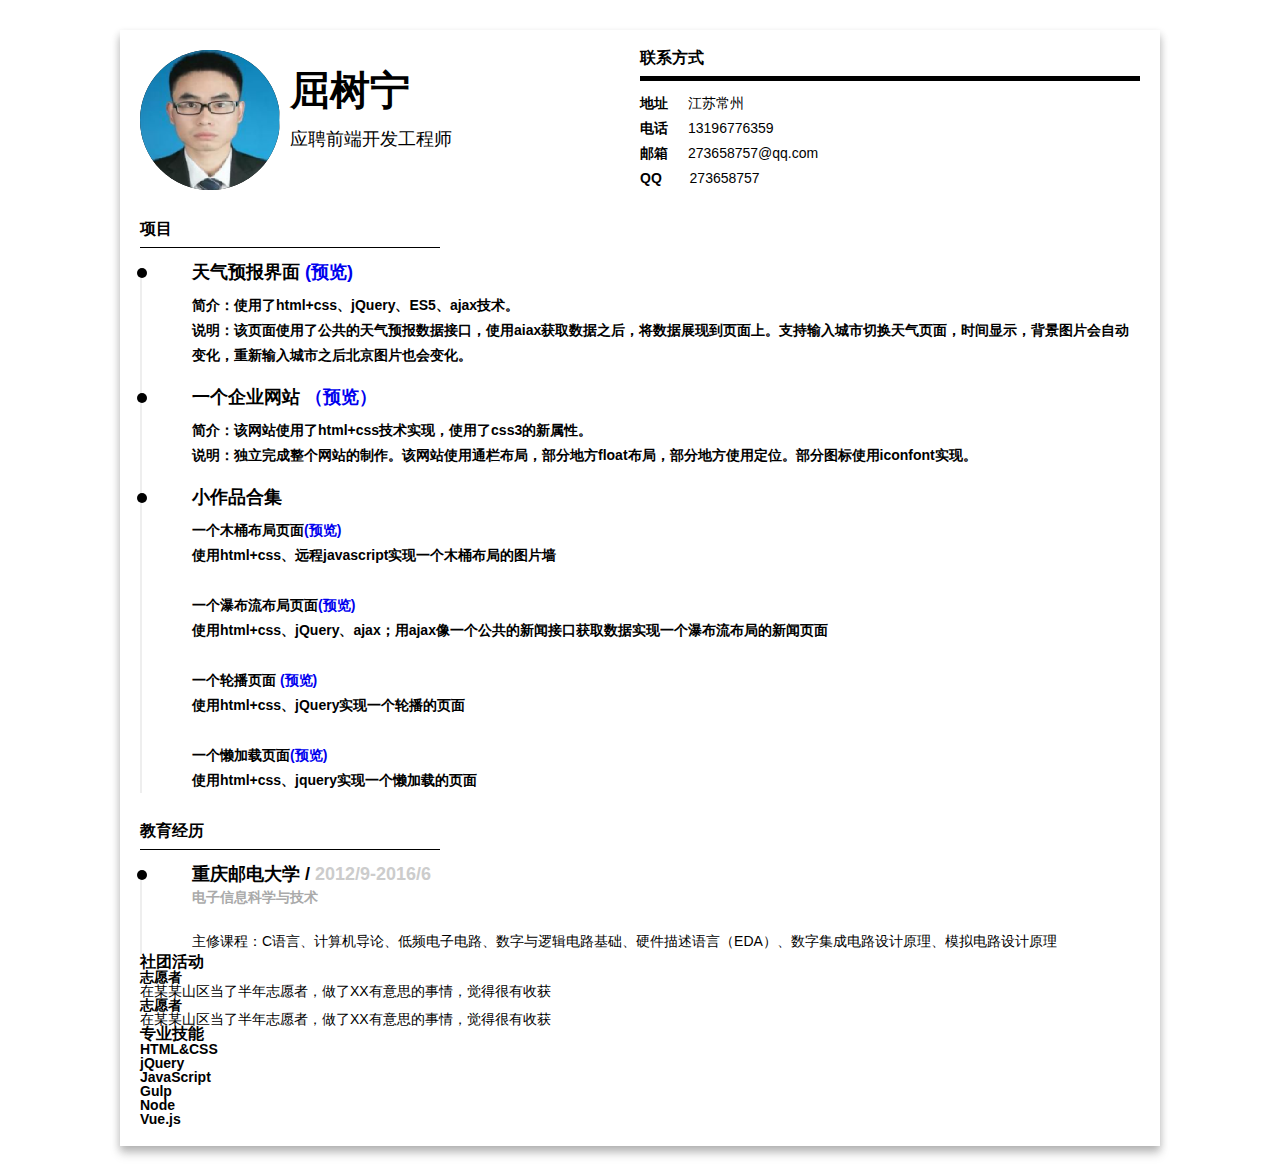
<file: index.html>
<!DOCTYPE html>
<html lang="en">
<head>
  <meta charset="UTF-8">
  <title>Document</title>
  <link rel="stylesheet" type="text/css" href="css/index.css">
</head>
<body>
  <div class="container">
    <header class="clr">
      <div class="personal-info">
        <div class="avanta">
          <img src="imgs/picture.png" alt="">
          
        </div>
        <h2>屈树宁</h2>
        <p>应聘前端开发工程师</p>
      </div>
      <div class="contact">
        <h2>联系方式</h2>
        <p><strong>地址</strong>江苏常州</p>
        <p><strong>电话</strong>13196776359</p>
        <p><strong>邮箱</strong>273658757@qq.com</p>
        <p><strong>QQ </strong> &nbsp273658757</p>
      </div>
    </header>
    <main>
      <div class="wrap">
        <div class="experience">
          <h2>项目</h2>
          <ul>
            <li>
              <h3>天气预报界面  <span class="lighter"><a href="https://qudada.github.io/resume/weather-master/index.html" target="_blank">(预览)</a></span></h3>
              <p><strong>简介：使用了html+css、jQuery、ES5、ajax技术。</strong><br><strong>说明：该页面使用了公共的天气预报数据接口，使用aiax获取数据之后，将数据展现到页面上。支持输入城市切换天气页面，时间显示，背景图片会自动变化，重新输入城市之后北京图片也会变化。</strong></p>
            </li>
            <li>
              <h3>一个企业网站  <span class="lighter"><a href="https://qudada.github.io/resume/企业网站/index.html" target="_blank">（预览）</a></span></h3>
             <p><strong>简介：该网站使用了html+css技术实现，使用了css3的新属性。</strong><br><strong>说明：独立完成整个网站的制作。该网站使用通栏布局，部分地方float布局，部分地方使用定位。部分图标使用iconfont实现。</strong></p>
            </li>
            <li>
              <h3>小作品合集  <span class="lighter"></span></h3>
              <p><strong>一个木桶布局页面<a href="https://qudada.github.io/resume/demo/bucketLayout.html" target="_blank">(预览)</a><br>使用html+css、远程javascript实现一个木桶布局的图片墙</strong></p>
              <p><strong>一个瀑布流布局页面<a href="https://qudada.github.io/resume/demo/bucketLayout.html" target="_blank">(预览)</a><br>使用html+css、jQuery、ajax；用ajax像一个公共的新闻接口获取数据实现一个瀑布流布局的新闻页面</strong></p>
              <p><strong>一个轮播页面 <a href="https://qudada.github.io/resume/demo/carousel-fullscreen.html" target="_blank">(预览)</a><br>使用html+css、jQuery实现一个轮播的页面</strong></p>
              <p><strong>一个懒加载页面<a href="https://qudada.github.io/resume/demo/lazyLoad.html" target="_blank">(预览)</a><br>使用html+css、jquery实现一个懒加载的页面</strong></p>
              
            </li>
          </ul>
        </div>
        <div class="education">
          <h2>教育经历</h2>
          <ul>
            <li>
              <h3>重庆邮电大学 / <span class="lighter">2012/9-2016/6</span></h3>
              <h4>电子信息科学与技术</h4>
              <p>主修课程：C语言、计算机导论、低频电子电路、数字与逻辑电路基础、硬件描述语言（EDA）、数字集成电路设计原理、模拟电路设计原理</p>
            </li>
          </ul>
        </div>
      </div>
    </main>
    <footer class="clr">
      <div class="activities">
        <h2>社团活动</h2>
        <ul>
          <li>
            <h3>志愿者</h3>
            <p>在某某山区当了半年志愿者，做了XX有意思的事情，觉得很有收获</p>
          </li>
          <li>
            <h3>志愿者</h3>
            <p>在某某山区当了半年志愿者，做了XX有意思的事情，觉得很有收获</p>
          </li>
        </ul>
      </div>
      <div class="skills">
        <h2>专业技能</h2>
        <ul class="clr">
          <li>
            <h3>HTML&CSS</h3>
          </li>
          <li>
            <h3>jQuery</h3>
          </li>
          <li>
            <h3>JavaScript</h3>
          </li>
          <li>
            <h3>Gulp</h3>
          </li>
          <li>
            <h3>Node</h3>
          </li>
          <li>
            <h3>Vue.js</h3>
          </li>
        </ul>
      </div>
    </footer>
  </div>
</body>
</html>
</file>
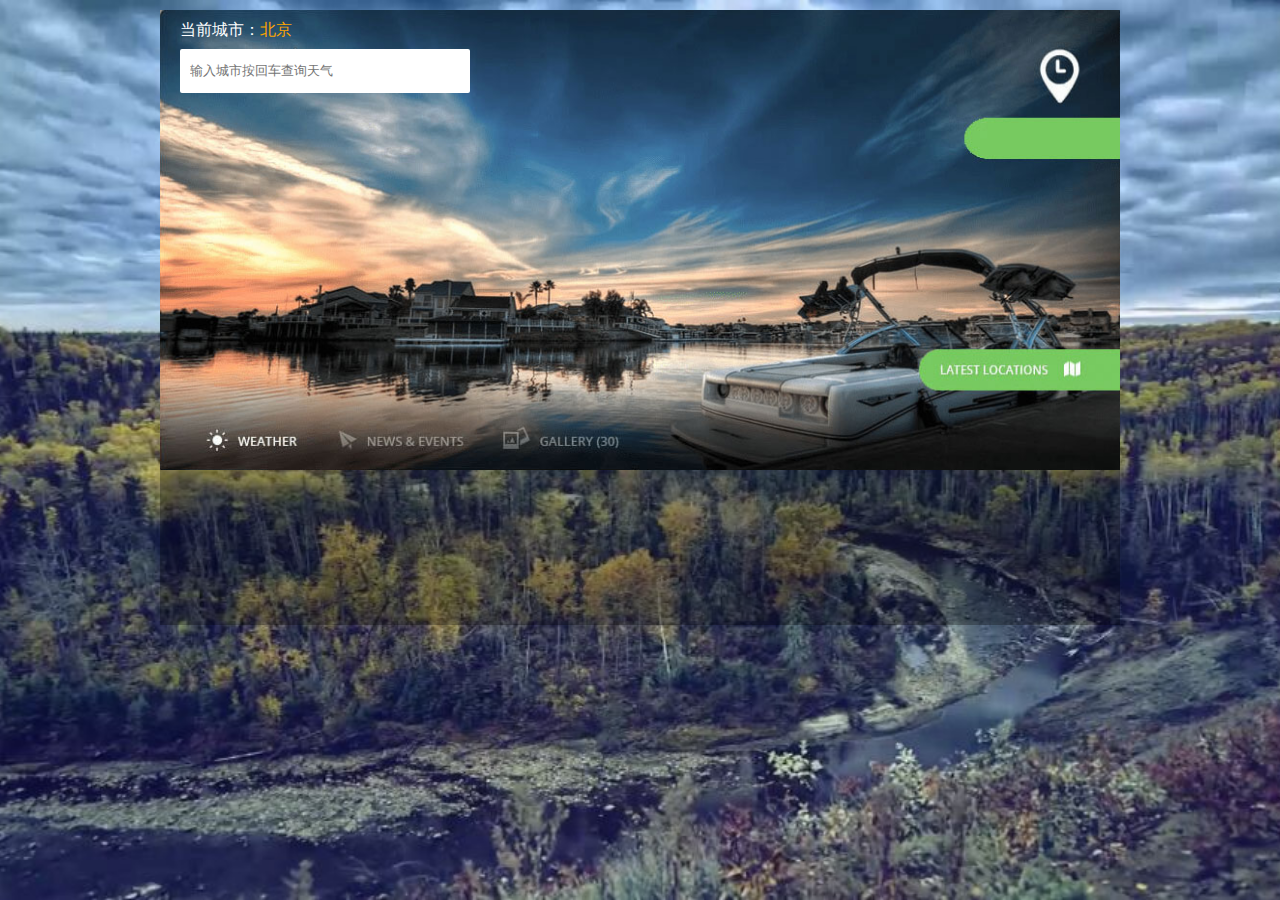
<file: weather-master/index.html>
<!DOCTYPE html>
<html lang="en">
<head>
    <meta charset="UTF-8">
    <meta name="viewport" content="width=device-width, initial-scale=1.0">
    <meta http-equiv="X-UA-Compatible" content="ie=edge">
    <title>天气预报页面</title>
    <link rel="stylesheet" href="style.css">
</head>
<body>
    
    <ul class="bg">
        <p>当前城市：<span id="currentCity">北京</span></p>
        <input type="text" placeholder="输入城市按回车查询天气" class="city">
        <div class="clock"></div>
    </ul>
    
    <ul class="weather">
        
    </ul>
    <script src="//apps.bdimg.com/libs/jquery/2.1.4/jquery.min.js"></script>
    <script src="script.js"></script>
</body>
</html>
</file>
<file: css/index.css>
/*清楚默认样式*/
/* 清除内外边距 */
body, h1, h2, h3, h4, h5, h6, hr, p, blockquote, /* structural elements 结构元素 */
dl, dt, dd, ul, ol, li, /* list elements 列表元素 */
pre, /* text formatting elements 文本格式元素 */
fieldset, lengend, button, input, textarea, /* form elements 表单元素 */
th, td { /* table elements 表格元素 */
    margin: 0;
    padding: 0;
}

/* 设置默认字体 */
body,
button, input, select, textarea { /* for ie */
    /*font: 12px/1 Tahoma, Helvetica, Arial, "宋体", sans-serif;*/
    font: 14px/1 Tahoma, Helvetica, Arial, "\5b8b\4f53", sans-serif; /* 用 ascii 字符表示，使得在任何编码下都无问题 */
}

h1 { font-size: 18px; /* 18px / 12px = 1.5 */ }
h2 { font-size: 16px; }
h3 { font-size: 14px; }
h4, h5, h6 { font-size: 100%; }

address, cite, dfn, em, var { font-style: normal; } /* 将斜体扶正 */
code, kbd, pre, samp, tt { font-family: "Courier New", Courier, monospace; } /* 统一等宽字体 */
small { font-size: 12px; } /* 小于 12px 的中文很难阅读，让 small 正常化 */

/* 重置列表元素 */
ul, ol { list-style: none; }

/* 重置文本格式元素 */
a { text-decoration: none; }
a:hover { text-decoration: underline; }

abbr[title], acronym[title] { /* 注：1.ie6 不支持 abbr; 2.这里用了属性选择符，ie6 下无效果 */
    border-bottom: 1px dotted;
    cursor: help;
}

q:before, q:after { content: ''; }

/* 重置表单元素 */
legend { color: #000; } /* for ie6 */
fieldset, img { border: none; } /* img 搭车：让链接里的 img 无边框 */
/* 注：optgroup 无法扶正 */
button, input, select, textarea {
    font-size: 100%; /* 使得表单元素在 ie 下能继承字体大小 */
}

/* 重置表格元素 */
table {
    border-collapse: collapse;
    border-spacing: 0;
}

/* 重置 hr */
hr {
    border: none;
    height: 1px;
}

/* 让非ie浏览器默认也显示垂直滚动条，防止因滚动条引起的闪烁 */
html { overflow-y: scroll; }

/*page css*/
body{
    /*background: #ccc;*/
}
.clr:after{
    content: "";
    display: block;
    clear: both;
}
.container {
    width: 1000px;
    margin: 30px auto;
    padding: 20px;
    background: #fff;
    box-shadow: 0 4px 8px 0 rgba(0,0,0,0.2),0 8px 10px 0 rgba(0,0,0,0.15);
}
header .personal-info {
    float: left;
    width: 50%;
}
.personal-info .avanta {
    position: relative;
    width: 140px;
    height: 140px;
    background: #000;
    border-radius: 50%;
    font-size: 30px;
    color: #fff;
    float: left;
}
.personal-info .avanta >img{
    width: 140px;
    height: 140px;
    border-radius: 50%;
}
/*.avanta span:first-child {
    position: absolute;
    top: 40px;
    left: 30px;
}
.avanta span:last-child {
    position: absolute;
    bottom: 40px;
    right: 30px;
}*/
/*.avanta:before {
    content: "";
    display: block;
    position: absolute;
    top: 70px;
    left: 20px;
    width: 100px;
    border-top: 2px solid #fff;
    transform: rotate(-40deg);
}*/
.personal-info h2 {
    margin: 20px 0 0 150px;
    font-size: 40px;
}
.personal-info p {
    margin: 20px 0 0 150px;
    font-size: 18px;
}
header .contact {
    float: left;
    width: 50%;
}
.contact h2{
    margin-bottom: 10px;
    padding-bottom: 10px;
    border-bottom: 5px solid;
}
.contact p{
    line-height: 25px;
}
.contact strong{
    margin-right: 20px;
}
/*main部分*/
.experience,
.education {
    margin-top: 30px;
}
.experience h2,
.education h2 {
    width: 300px;
    padding-bottom: 10px;
    border-bottom: 1px solid;
}
.experience ul,
.education ul {
    margin-top: 20px;
}
.experience li,
.education li {
    position: relative;
    padding-left: 50px;
    border-left: 2px solid #eee;
}
.experience li:before,
.education li:before {
    content: "";
    display: inline-block;
    position: absolute;
    left: -5px;
    top: 0;
    width: 10px;
    height: 10px;
    border-radius: 50%;
    background: #000;

}
.experience li h3,
.education li h3 {
    position: absolute;
    top: -5px;
    font-size: 18px;
}
.experience li p,
.education li p {
    padding: 25px 0;
    line-height: 25px;
}
.experience li:last-child p,
.education li:last-child p {
    padding-bottom: 0;
}
.experience .lighter, 
.education .lighter {
    color: #ccc;
}

.education h4{
    padding: 20px 0 0 0;
    color: #aaa;
}

/*/*footer区*/
/*.activities {
    float: left;
    width: 60%;
    margin-top: 30px;
}
.skills {
    float: left;
    width: 40%;
    margin-top: 30px;
}
.activities h2,
.skills h2 {
    padding-bottom: 10px;
    width: 300px;
    border-bottom: 1px solid;
}
.activities ul,
.skills ul {
    margin-top: 20px;
}
.activities li,
.skills li {
    position: relative;
    padding-left: 50px;
}
.activities li:before,
.skills li:before {
    content: "+";
    display: inline-block;
    position: absolute;
    left: -10px;
    top: 0;
    width: 15px;
    height: 15px;
    border: 1px solid;
    border-radius: 50%;
    text-align: center;
    line-height: 15px；
}
.activities h3,
.skills h3 {
    font-size: 18px;
}
.activities p,
.skills p {
    padding: 15px 0;
    line-height: 25px;
}
.skills li{
    float: left;
    width: 150px;
    margin: 0 0 30px 0;
}*/
</file>
<file: weather-master/style.css>
*{
    margin: 0;
    padding: 0;
}
body{
    background-image: url("./bg/bg4.jpg");
    background-repeat: no-repeat ;
    background-position: top center;
    background-size: cover; 
    transition: .6s;
}

li{
    list-style: none;
}
html,body{
    height: 100%;
    overflow: hidden;
}
.bg{
    max-width: 960px;
    height: 460px;
    margin: 10px auto 0;
    background: url(weather-min.jpg) no-repeat;
    background-size: 100% 100%; 
    position: relative;
}
.bg p{
    color: #fff;
    line-height: 39px;
    padding-left: 20px;
}
.bg span{
    color: orange;
}
.weather{
    max-width: 960px;
    margin: 0 auto;
    text-align: center; 
    color: #fff;
    background: rgba(0,0,0,.3);   
    
}
.bg .city{
    width: 280px;
    margin-left: 20px;
    padding-left: 10px;
    color: #000;
    line-height: 44px;
    border: none;
    outline: none;
    border-radius: 2px;
}
.bg .clock{
    width: 16.31%;
    line-height: 42px;
    position: absolute;
    right: 0;
    top: 107px;
    text-align: center;
    color: #fff;
    background: linear-gradient(to bottom,rgb(119,195,93), rgb(121,198,101));
    border-radius: 24px 0 0 24px;
}
.weather::after{
    content: '';
    display: block;
    clear: both;
} 
.weather{
    height: 155px;
}
.weather li{
    width: 20%;
    float: left;
    margin: 10px 0;
    text-align: center;
    border-left: 1px solid rgba(255,255,255,.2);

} 
.weather li:nth-child(1){
    width: 39%;
    border-left: none;
}
.weather li h3{
    margin-top: 10px;
    margin-bottom: 12px;
}
.weather li p{
    margin: 4px 0;
}
</file>
